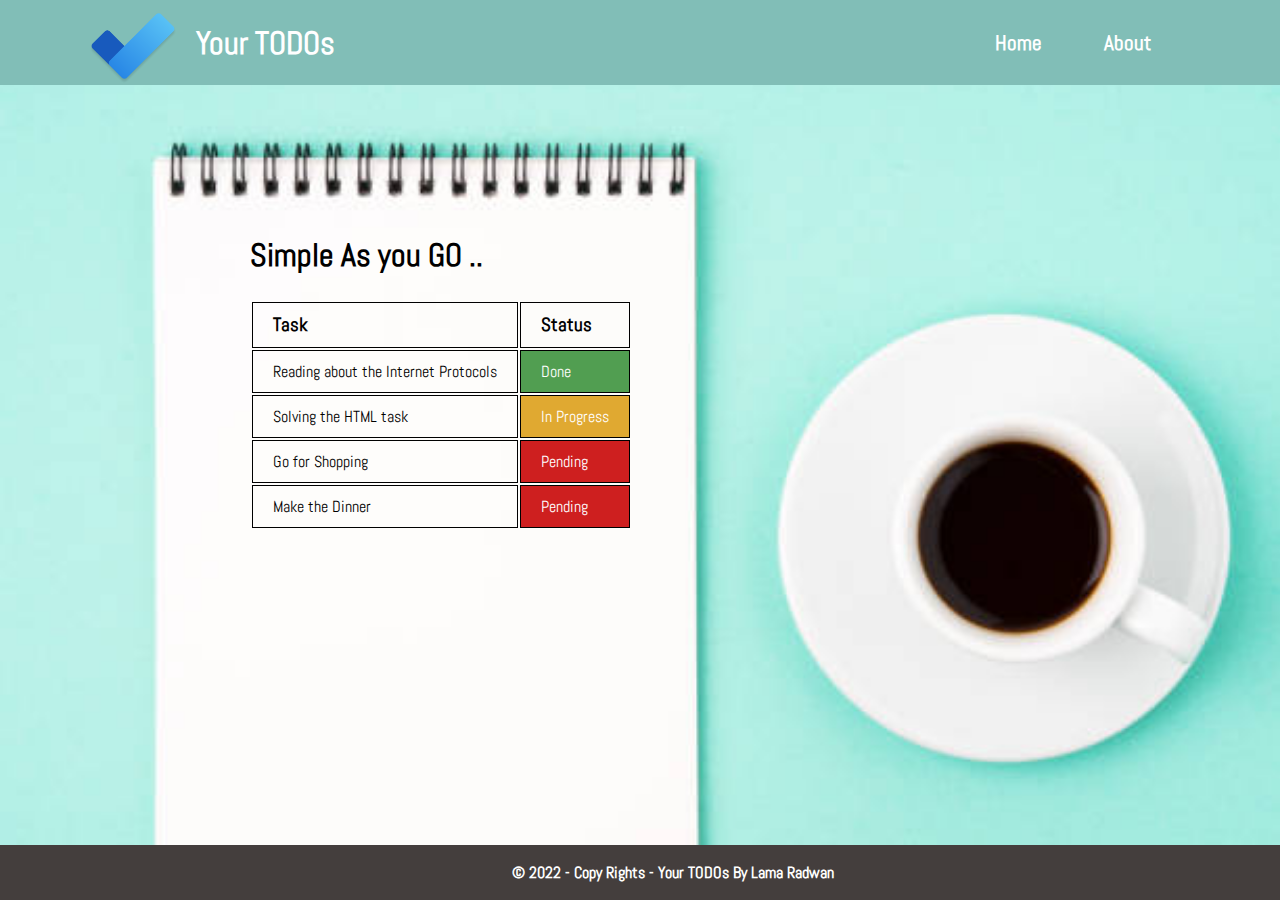
<file: index.html>
<!DOCTYPE html>
<html lang="en">
<head>
    <meta charset="UTF-8">
    <meta http-equiv="X-UA-Compatible" content="IE=edge">
    <meta name="viewport" content="width=device-width, initial-scale=1.0">
    <title>Your TODOs</title>
    <link rel="stylesheet" href="/style/index.css">
</head>
<body class="body1">
    <header class="header">
        <div class="title">
        <img src="Assets/logo.png" alt="logo" class="logo">
        <h1 class="h1">Your TODOs</h1>
        </div>
        <div class="nav">
        <a href="index.html">Home</a>
        <a href="about.html">About</a>
        </div>
    </header>
    <main id="container">
        <h5>Simple As you GO ..</h5>
        <table id="table">
            <tr>
                <td><h3>Task</h3></td>
                <td><h3>Status</h3></td>
            </tr>
            <tr>
                <td>Reading about the Internet Protocols</td>
                <td class="done">Done</td>
            </tr>
            <tr>
                <td>Solving the HTML task</td>
                <td class="inProgress">In Progress</td>
            </tr>
            <tr>
                <td>Go for Shopping</td>
                <td class="pending">Pending</td>
            </tr>
            <tr>
                <td>Make the Dinner</td>
                <td class="pending">Pending</td>
            </tr>
        </table>
    </main>
    <footer>
        <h4>&copy; 2022 - Copy Rights - Your TODOs By Lama Radwan</h4>
    </footer>
    <script src="js/app.js">
    </script>
</body>
</html>
</file>
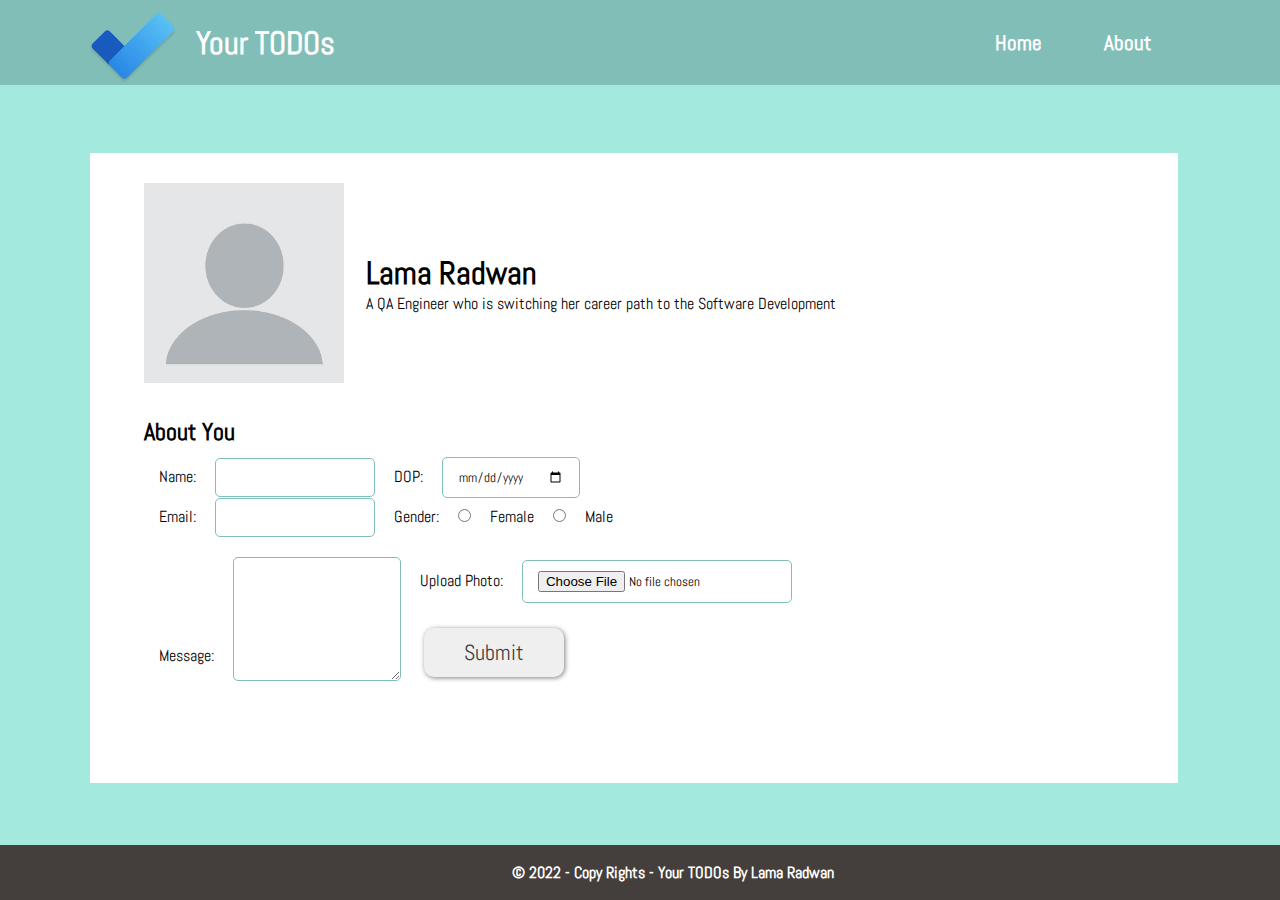
<file: about.html>
<!DOCTYPE html>
<html lang="en">
<head>
    <meta charset="UTF-8">
    <meta http-equiv="X-UA-Compatible" content="IE=edge">
    <meta name="viewport" content="width=device-width, initial-scale=1.0">
    <title>About</title>
    <link rel="stylesheet" href="style/about.css">
    <link rel="stylesheet" href="style/index.css">
</head>
<body class="body2">
    <header class="header">
        <div class="title">
        <img src="Assets/logo.png" alt="logo" class="logo">
        <h1 class="h1">Your TODOs</h1>
        </div>
        <div class="nav">
        <a href="index.html">Home</a>
        <a href="about.html">About</a>
        </div>
    </header>
    <main>
        <div class="intro">
       <img src="Assets/profile.png" alt="profile picture" width="200px">
       <div class="name_bio">
       <h1>Lama Radwan</h1>
       <p>A QA Engineer who is switching her career path to the 
        Software Development</p>
        </div>
        </div>
        <div class="about_you">
        <h2>About You</h2>
        <form action="#">
            <!--Name Textfield-->
            <label for="name">Name:</label>
            <input type="text" id="name">
            <!--DOP Textfield-->
            <label for="dop">DOP:</label>
            <input type="date" id="dop">
            <br>
            <!--Email Textfield-->
            <label for="email">Email:</label>
            <input type="email" id="email">
            <!--Gender radio buttons-->
            <label>Gender:</label>
            <input type="radio" id="female" name="gender">
            <label for="female">Female</label>
            <input type="radio" id="male" name="gender">
            <label for="female">Male</label>
            <br>
            <!--Message Textarea-->
            <label for="msg">Message:</label>
            <textarea id="msg" rows="6" cols="20" placeholder="Enter your message here ..">
            </textarea>
            <!--Upload an image-->
            <label for="img" class="upload">Upload Photo: </label>
            <input type="file" id="img" class="upload">            
            <br>
            <button type="submit">Submit</button>
        </form>
        </div>
    </main>
    <footer>
        <h4>&copy; 2022 - Copy Rights - Your TODOs By Lama Radwan</h4>
    </footer>
</body>
</html>
</file>
<file: style/index.css>
@import url('https://fonts.googleapis.com/css2?family=Abel&display=swap');

*{
    margin: 0;
    padding: 0;
    font-family: 'Abel', sans-serif;
    
}

:root{
    --headerColor: #81beb7;
    --footerColor: #443E3D;
    --bodyColor: #A3E9DE;
}
.header{
    display: flex;
    justify-content: space-between;
    background-color: var(--headerColor);
    height: 85px;
    width: 100%;
    align-items: center;
}
.logo{
    height: 70px;
    margin-top: 10px;
}
.title{
    display: flex;
    justify-content: space-between;
    margin-left: 90px;
}
.h1{
    margin-left: 20px;
    margin-top: 20px;
    color: white;
}
.body1{
    background-image: url(../Assets/todo_bg.jpeg);
    overflow: hidden;
    background-size: cover;
    background-repeat: no-repeat;
    background-position-y: 2cm;
}
.nav{
    margin-right: 100px;
}
a{
    padding: 29px;
    text-decoration: none;
    font-size: 1.3em;
    font-weight: bold;
    color: white;
    height: inherit;
    transition: background-color 0.3s;
}
a:hover{
    background-color: var(--footerColor);
}
#container{
    position: relative;
    top: 150px;
    left: 250px
}
h5{
    font-size: 2em;
}
#table{
    margin-top: 25px;
}
#table tr td{
    border: 1.5px solid black;
    border-collapse: collapse;
}
tr td{
    padding: 10px 20px;
}
.done{
    background-color: rgb(81, 158, 81);
    color: white;
}
.inProgress{
    background-color: rgb(224, 169, 49);
    color: white;
}
.pending{
    background-color: rgb(206, 31, 31);
    color: white;
}
footer{
    background-color: var(--footerColor);
    height: 55px;
    width: 100%;
    position: absolute;
    bottom: 0;
}
h4{
    color: white;
    position: relative;
    left: 40%;
    top: 30%;
}
@media (max-width: 414px){
    .body1{
        background-color: var(--bodyColor);
        overflow: hidden;
        background-position: -0.5cm;
        background-position-y: 2cm;
    }
    #container{
        left: 50px;
        top: 35px;
    }
    tr td{
        padding: 5px 10px;
        font-size: 12px
    }
    h5{
        font-size: 20px;
        margin-top: 20px;
    }
    #table{
        margin-top: 106px;
    }
    h4{
        left: 16%;
        font-size: 14px;
    }
    .h1{
        margin-left: 14px;
        margin-top: 3px;
    }
    .nav{
        margin-right: 0;
        padding: 24px;
    }
}
</file>
<file: style/about.css>
:root{
    --headerColor: #81beb7;
    --footerColor: #443E3D;
    --bodyColor: #A3E9DE;
}
.body2{
    background-color: var(--bodyColor);
    overflow: hidden;
}
main{
    background-color: white;
    position: absolute;
    width: 85%;
    height: 70%;
    top: 17%;
    left: 7%;
}
.intro{
    position: relative;
    display: flex;
    left: 5%;
    align-items: center;
    top: 30px;
}
.name_bio{
    position: relative;
    left: 2%;
}
.about_you{
    position: relative;
    top: 10%;
    left: 5%;
}
h2{
    margin-bottom: 10px;
}
form input, textarea{
    border-radius: 5px;
    border: 1px solid var(--headerColor);   
}
form input, label, button, textarea{
    padding: 10px 15px;

}
textarea{
    position: relative;
    top: 20px;
}
.upload{
    position: relative;
    bottom: 75px;
}
button{
    position: relative;
    left: 280px;
    bottom: 50px;
    cursor: pointer;
    color: var(--footerColor);
    border: none;
    padding: 10px 40px;
    border-radius: 10px;
    box-shadow: 1px 1px 5px gray;
    font-size: 1.4em;
}
</file>
